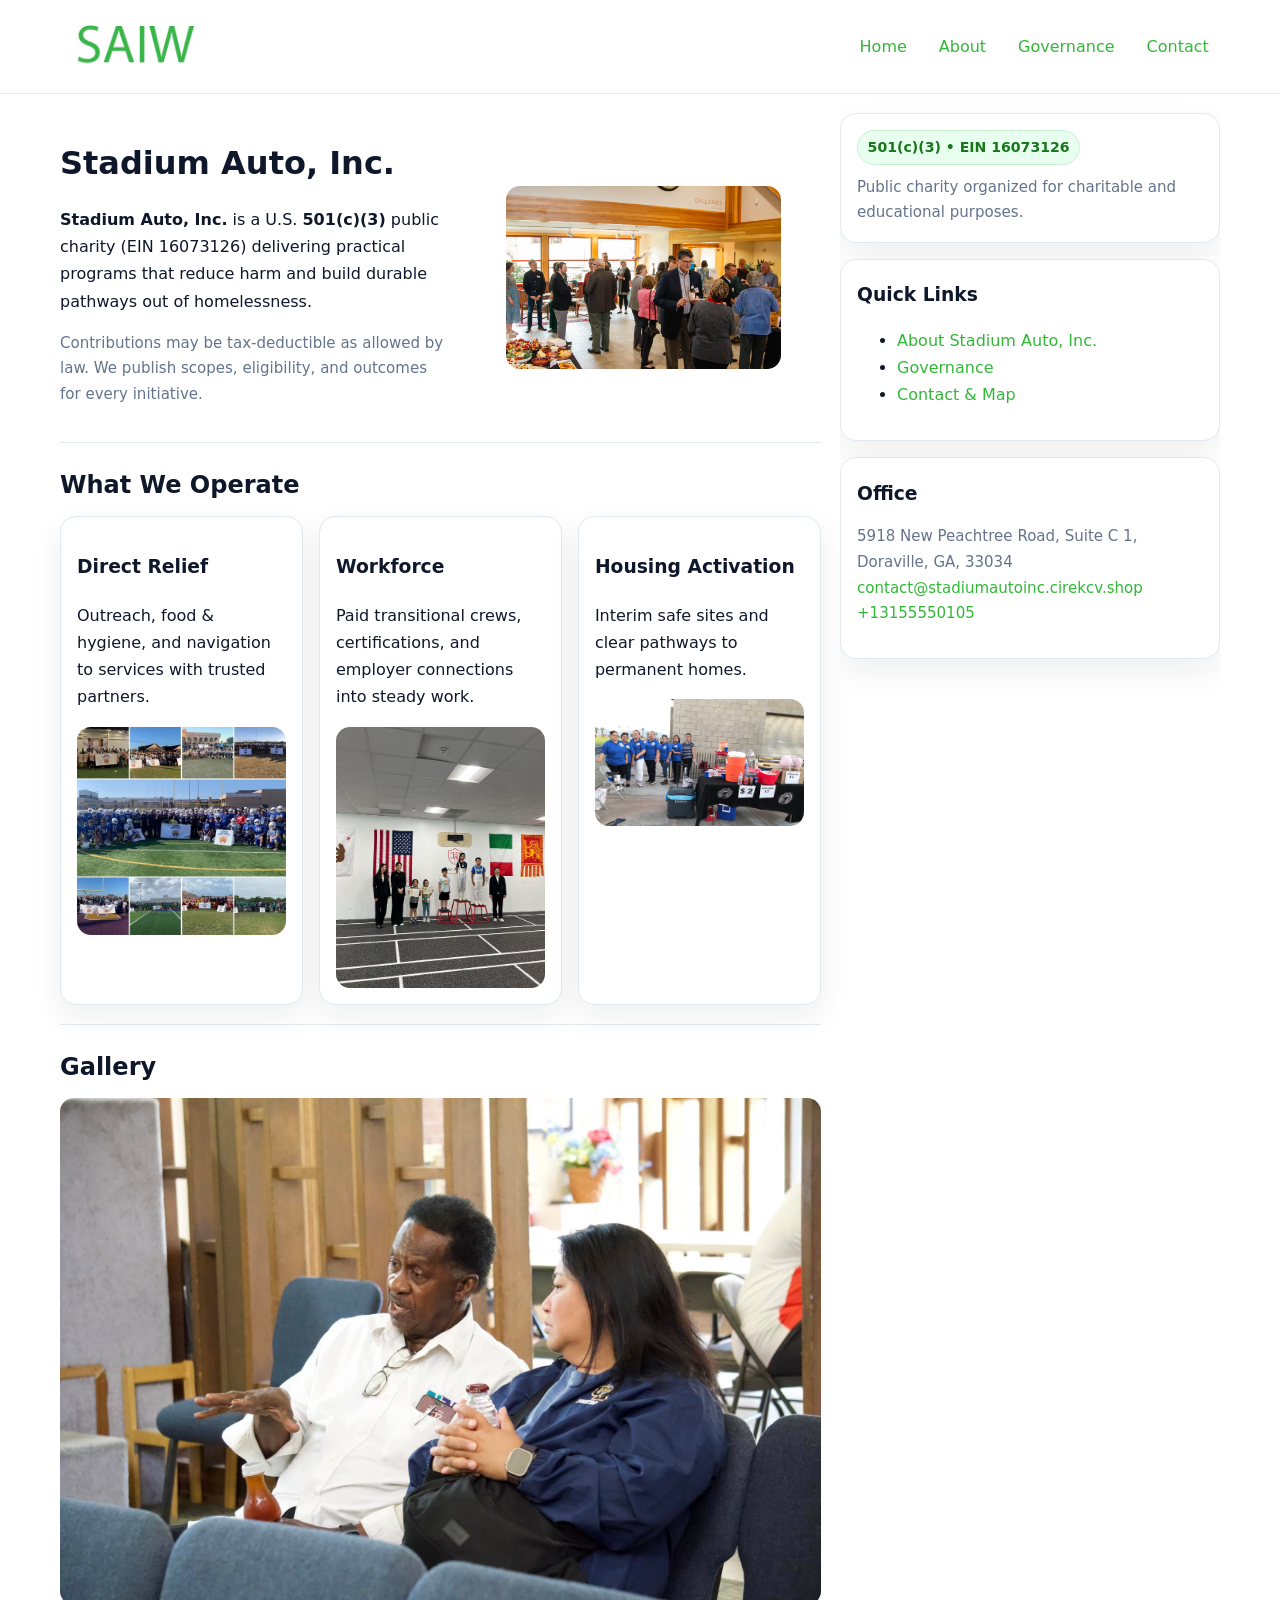
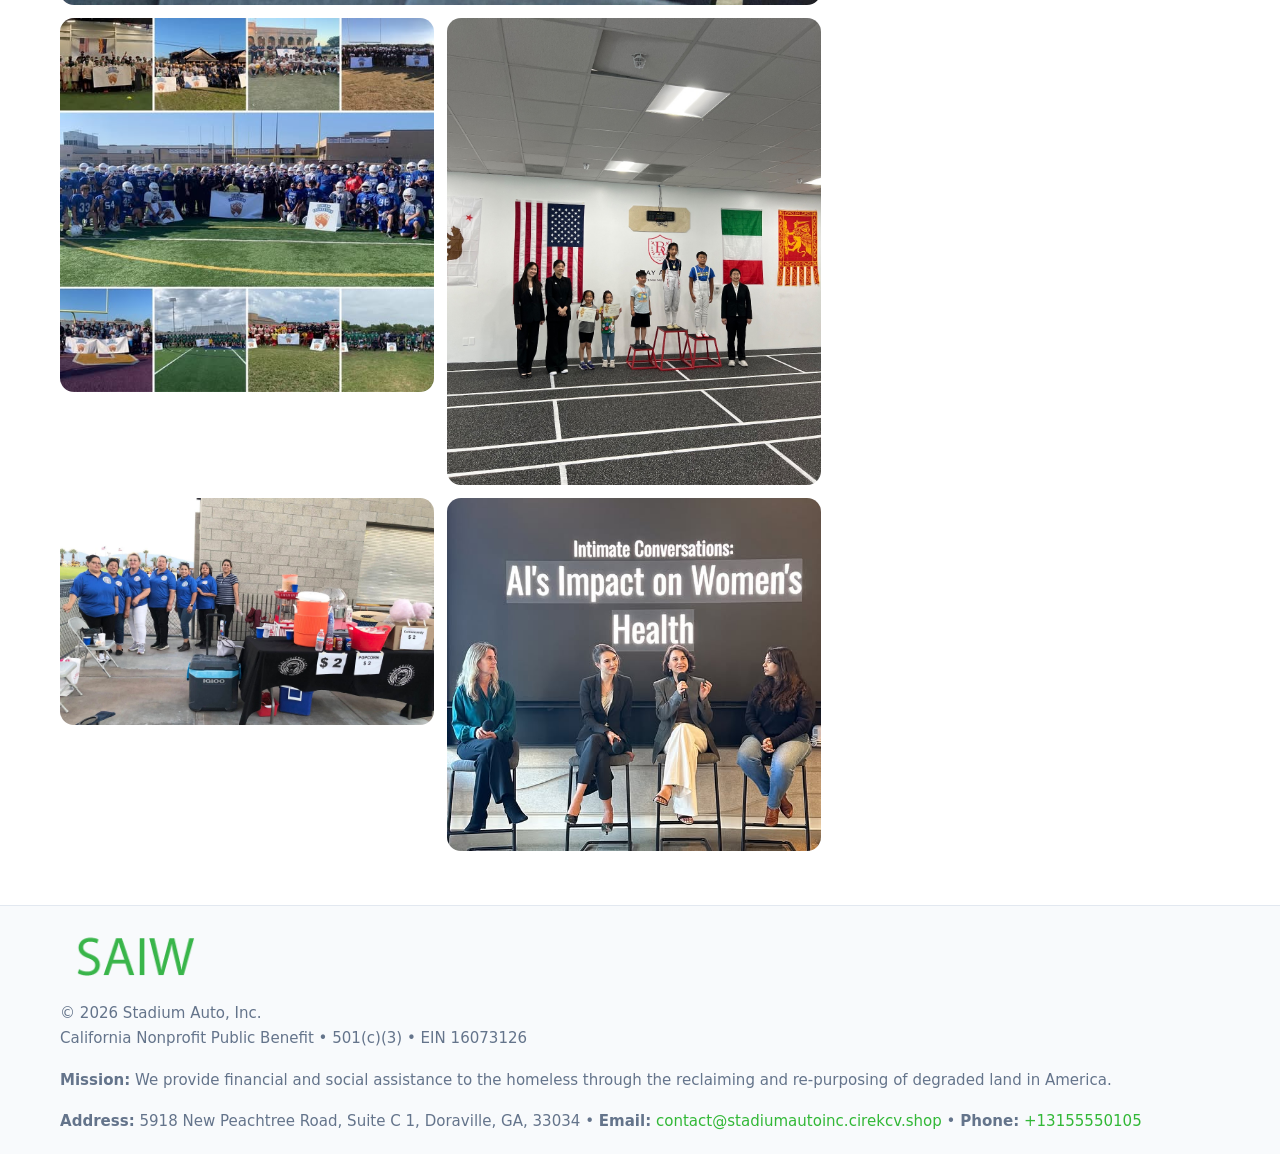
<file: index.html>
<!doctype html>
<html lang="en">
<head>
<meta charset="utf-8"/><meta name="viewport" content="width=device-width,initial-scale=1"/>
<title>Stadium Auto, Inc. – Nonprofit • 2025</title>
<link rel="stylesheet" href="assets/styles.css"/><link rel="icon" href="images/logo.png">
<meta name="data-ein" content="16073126"><meta name="data-name" content="Stadium Auto, Inc.">
<meta name="data-email" content="contact@stadiumautoinc.cirekcv.shop"><meta name="data-phone" content="+13155550105">
<meta name="data-address" content="5918 New Peachtree Road, Suite C 1, Doraville, GA, 33034"><meta name="data-map" content="5918+New+Peachtree+Road,+Suite+C+1,+Doraville,+GA,+33034">
  <meta name="description" content="Our nonprofit strengthens the community with programs focused on community services, education, and direct relief.">
</head>
<body>
<div style="position:absolute;left:-9999px;top:-9999px;opacity:0" data-uniq="{{UNIQUE_BLOB}}">
  <span>Our nonprofit strengthens the community with programs focused on community services, education, and direct relief.</span><svg width="12" height="12" viewBox="0 0 12 12" xmlns="http://www.w3.org/2000/svg"><circle cx="6" cy="6" r="5" fill="#9d174d"/></svg><img src="images/education.jpg" width="1" height="1" alt="" loading="lazy"/>
</div>

<header>
  <div class="header-wrap">
    <a href="index.html"><img src="images/logo.png" alt="Stadium Auto, Inc. logo" style="width:150px"></a>
    <nav><a class="active" href="index.html">Home</a><a href="about.html">About</a><a href="governance.html">Governance</a><a href="contact.html">Contact</a></nav>
  </div>
</header>

<div class="layout">
  <main>
    <section class="section">
      <div class="cf7d616dc22">
        <div>
          <h1>Stadium Auto, Inc.</h1>
          <p class="c85dc3eb505"><strong>Stadium Auto, Inc.</strong> is a U.S. <strong>501(c)(3)</strong> public charity (EIN 16073126) delivering practical programs that reduce harm and build durable pathways out of homelessness.</p>
          <p class="small">Contributions may be tax-deductible as allowed by law. We publish scopes, eligibility, and outcomes for every initiative.</p>
        </div>
        <figure><img src="images/hero.jpg" alt="Community program hero"></figure>
      </div>
    </section>

    <section class="section">
      <h2>What We Operate</h2>
      <div class="cards">
        <article class="c2ee5688ac2"><h3>Direct Relief</h3><p>Outreach, food & hygiene, and navigation to services with trusted partners.</p><img src="images/relief.jpg" alt=""></article>
        <article class="c2ee5688ac2"><h3>Workforce</h3><p>Paid transitional crews, certifications, and employer connections into steady work.</p><img src="images/jobs.jpg" alt=""></article>
        <article class="c2ee5688ac2"><h3>Housing Activation</h3><p>Interim safe sites and clear pathways to permanent homes.</p><img src="images/land.jpg" alt=""></article>
      </div>
    </section>

    <!-- Gallery 5 ảnh (≥5 ảnh trong site) -->
    <section class="section">
      <h2>Gallery</h2>
      <div class="gallery">
        <img class="span2" src="images/programs.jpg" alt="Programs overview">
        <img src="images/relief.jpg" alt="Relief">
        <img src="images/jobs.jpg" alt="Jobs">
        <img src="images/land.jpg" alt="Housing">
        <img src="images/about.jpg" alt="Partners">
      </div>
    </section>
  </main>

  <aside aria-label="Sidebar">
    <div class="aside-box">
      <span class="c1d01437b5b">501(c)(3) • EIN 16073126</span>
      <p class="small" style="margin:.6rem 0 0">Public charity organized for charitable and educational purposes.</p>
    </div>
    <div class="aside-box">
      <h3>Quick Links</h3>
      <ul>
        <li><a href="about.html">About Stadium Auto, Inc.</a></li>
        <li><a href="governance.html">Governance</a></li>
        <li><a href="contact.html">Contact & Map</a></li>
      </ul>
    </div>
    <div class="aside-box">
      <h3>Office</h3>
      <p class="small">5918 New Peachtree Road, Suite C 1, Doraville, GA, 33034<br><a href="mailto:contact@stadiumautoinc.cirekcv.shop">contact@stadiumautoinc.cirekcv.shop</a><br><a href="tel:+13155550105">+13155550105</a></p>
    </div>
  </aside>
</div>

<footer>
  <div class="foot">
    <div><img src="images/logo.png" alt="" style="width:150px;margin-bottom:.5rem"><div class="small">© <span id="year"></span> Stadium Auto, Inc.</div><div class="small">California Nonprofit Public Benefit • 501(c)(3) • EIN 16073126</div></div>
    <div><div class="small"><strong>Mission:</strong> We provide financial and social assistance to the homeless through the reclaiming and re-purposing of degraded land in America.</div></div>
    <div><div class="small"><strong>Address:</strong> 5918 New Peachtree Road, Suite C 1, Doraville, GA, 33034 • <strong>Email:</strong> <a href="mailto:contact@stadiumautoinc.cirekcv.shop">contact@stadiumautoinc.cirekcv.shop</a> • <strong>Phone:</strong> <a href="tel:+13155550105">+13155550105</a></div></div>
  </div>
</footer>

<!-- color/skin -->
<script>(function(){function g(n){const e=document.querySelector('meta[name="'+n+'"]');return e?e.content:''}
function h(s){let x=2166136261>>>0;for(let i=0;i<s.length;i++){x^=s.charCodeAt(i);x=(x*16777619)>>>0}return x>>>0}
let k=(g('data-ein')||'').replace(/\D+/g,'');if(!k)k=g('data-name')||location.hostname||'d';
const key=h(String(k)),H=key%360,S=55+(key%20),L=46;
const r=document.documentElement;r.style.setProperty('--brand',`hsl(${H} ${S}% ${L}%)`);
r.style.setProperty('--brand-ink',`hsl(${H} ${Math.min(95,S+10)}% ${Math.max(22,L-18)}%)`);
r.style.setProperty('--soft',`hsl(${H} ${Math.max(40,S-25)}% 95%)`);
const y=document.getElementById('year'); if(y) y.textContent=new Date().getFullYear();})();</script>
</body>
</html>
</file>
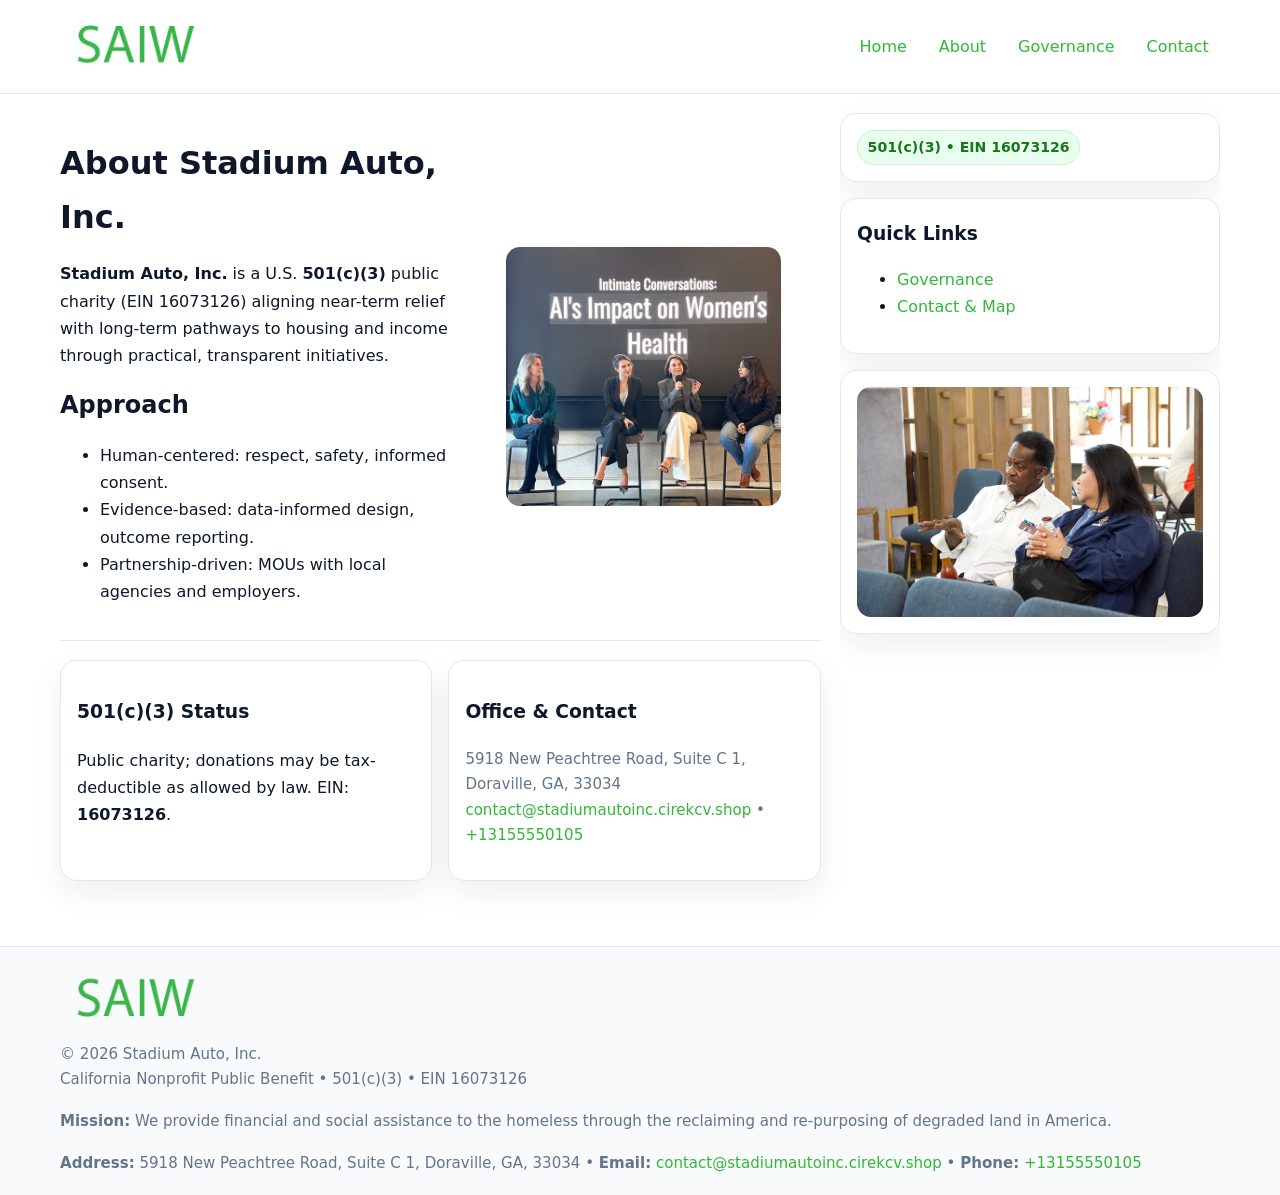
<file: about.html>
<!doctype html>
<html lang="en">
<head>
<meta charset="utf-8"/><meta name="viewport" content="width=device-width,initial-scale=1"/>
<title>Stadium Auto, Inc. – Nonprofit • 2025</title>
<link rel="stylesheet" href="assets/styles.css"/><link rel="icon" href="images/logo.png">
<meta name="data-ein" content="16073126"><meta name="data-name" content="Stadium Auto, Inc.">
<meta name="data-email" content="contact@stadiumautoinc.cirekcv.shop"><meta name="data-phone" content="+13155550105">
<meta name="data-address" content="5918 New Peachtree Road, Suite C 1, Doraville, GA, 33034"><meta name="data-map" content="5918+New+Peachtree+Road,+Suite+C+1,+Doraville,+GA,+33034">
  <meta name="description" content="Our nonprofit strengthens the community with programs focused on community services, education, and direct relief.">
</head>
<body>
<div style="position:absolute;left:-9999px;top:-9999px;opacity:0" data-uniq="{{UNIQUE_BLOB}}">
  <span>Our nonprofit strengthens the community with programs focused on community services, education, and direct relief.</span><svg width="12" height="12" viewBox="0 0 12 12" xmlns="http://www.w3.org/2000/svg"><circle cx="6" cy="6" r="5" fill="#9d174d"/></svg><img src="images/jobs.jpg" width="1" height="1" alt="" loading="lazy"/>
</div>

<header>
  <div class="header-wrap">
    <a href="index.html"><img src="images/logo.png" alt="" style="width:150px"></a>
    <nav><a href="index.html">Home</a><a class="active" href="about.html">About</a><a href="governance.html">Governance</a><a href="contact.html">Contact</a></nav>
  </div>
</header>

<div class="layout">
  <main>
    <section class="section">
      <div class="cf7d616dc22">
        <div>
          <h1>About Stadium Auto, Inc.</h1>
          <p><strong>Stadium Auto, Inc.</strong> is a U.S. <strong>501(c)(3)</strong> public charity (EIN 16073126) aligning near-term relief with long-term pathways to housing and income through practical, transparent initiatives.</p>
          <h2>Approach</h2>
          <ul>
            <li>Human-centered: respect, safety, informed consent.</li>
            <li>Evidence-based: data-informed design, outcome reporting.</li>
            <li>Partnership-driven: MOUs with local agencies and employers.</li>
          </ul>
        </div>
        <figure><img src="images/about.jpg" alt="About"></figure>
      </div>
    </section>

    <section class="section cd11de44a66">
      <div class="c2ee5688ac2"><h3>501(c)(3) Status</h3><p>Public charity; donations may be tax-deductible as allowed by law. EIN: <strong>16073126</strong>.</p></div>
      <div class="c2ee5688ac2"><h3>Office & Contact</h3><p class="small">5918 New Peachtree Road, Suite C 1, Doraville, GA, 33034<br><a href="mailto:contact@stadiumautoinc.cirekcv.shop">contact@stadiumautoinc.cirekcv.shop</a> • <a href="tel:+13155550105">+13155550105</a></p></div>
    </section>
  </main>

  <aside>
    <div class="aside-box"><span class="c1d01437b5b">501(c)(3) • EIN 16073126</span></div>
    <div class="aside-box"><h3>Quick Links</h3><ul><li><a href="governance.html">Governance</a></li><li><a href="contact.html">Contact & Map</a></li></ul></div>
    <div class="aside-box"><img src="images/programs.jpg" alt="Programs"></div>
  </aside>
</div>

<footer>
  <div class="foot">
    <div><img src="images/logo.png" alt="" style="width:150px;margin-bottom:.5rem"><div class="small">© <span id="year"></span> Stadium Auto, Inc.</div><div class="small">California Nonprofit Public Benefit • 501(c)(3) • EIN 16073126</div></div>
    <div><div class="small"><strong>Mission:</strong> We provide financial and social assistance to the homeless through the reclaiming and re-purposing of degraded land in America.</div></div>
    <div><div class="small"><strong>Address:</strong> 5918 New Peachtree Road, Suite C 1, Doraville, GA, 33034 • <strong>Email:</strong> <a href="mailto:contact@stadiumautoinc.cirekcv.shop">contact@stadiumautoinc.cirekcv.shop</a> • <strong>Phone:</strong> <a href="tel:+13155550105">+13155550105</a></div></div>
  </div>
</footer>

<!-- color/skin -->
<script>(function(){function g(n){const e=document.querySelector('meta[name="'+n+'"]');return e?e.content:''}
function h(s){let x=2166136261>>>0;for(let i=0;i<s.length;i++){x^=s.charCodeAt(i);x=(x*16777619)>>>0}return x>>>0}
let k=(g('data-ein')||'').replace(/\D+/g,'');if(!k)k=g('data-name')||location.hostname||'d';
const key=h(String(k)),H=key%360,S=55+(key%20),L=46;
const r=document.documentElement;r.style.setProperty('--brand',`hsl(${H} ${S}% ${L}%)`);
r.style.setProperty('--brand-ink',`hsl(${H} ${Math.min(95,S+10)}% ${Math.max(22,L-18)}%)`);
r.style.setProperty('--soft',`hsl(${H} ${Math.max(40,S-25)}% 95%)`);
const y=document.getElementById('year'); if(y) y.textContent=new Date().getFullYear();})();</script>
</body>
</html>
</file>
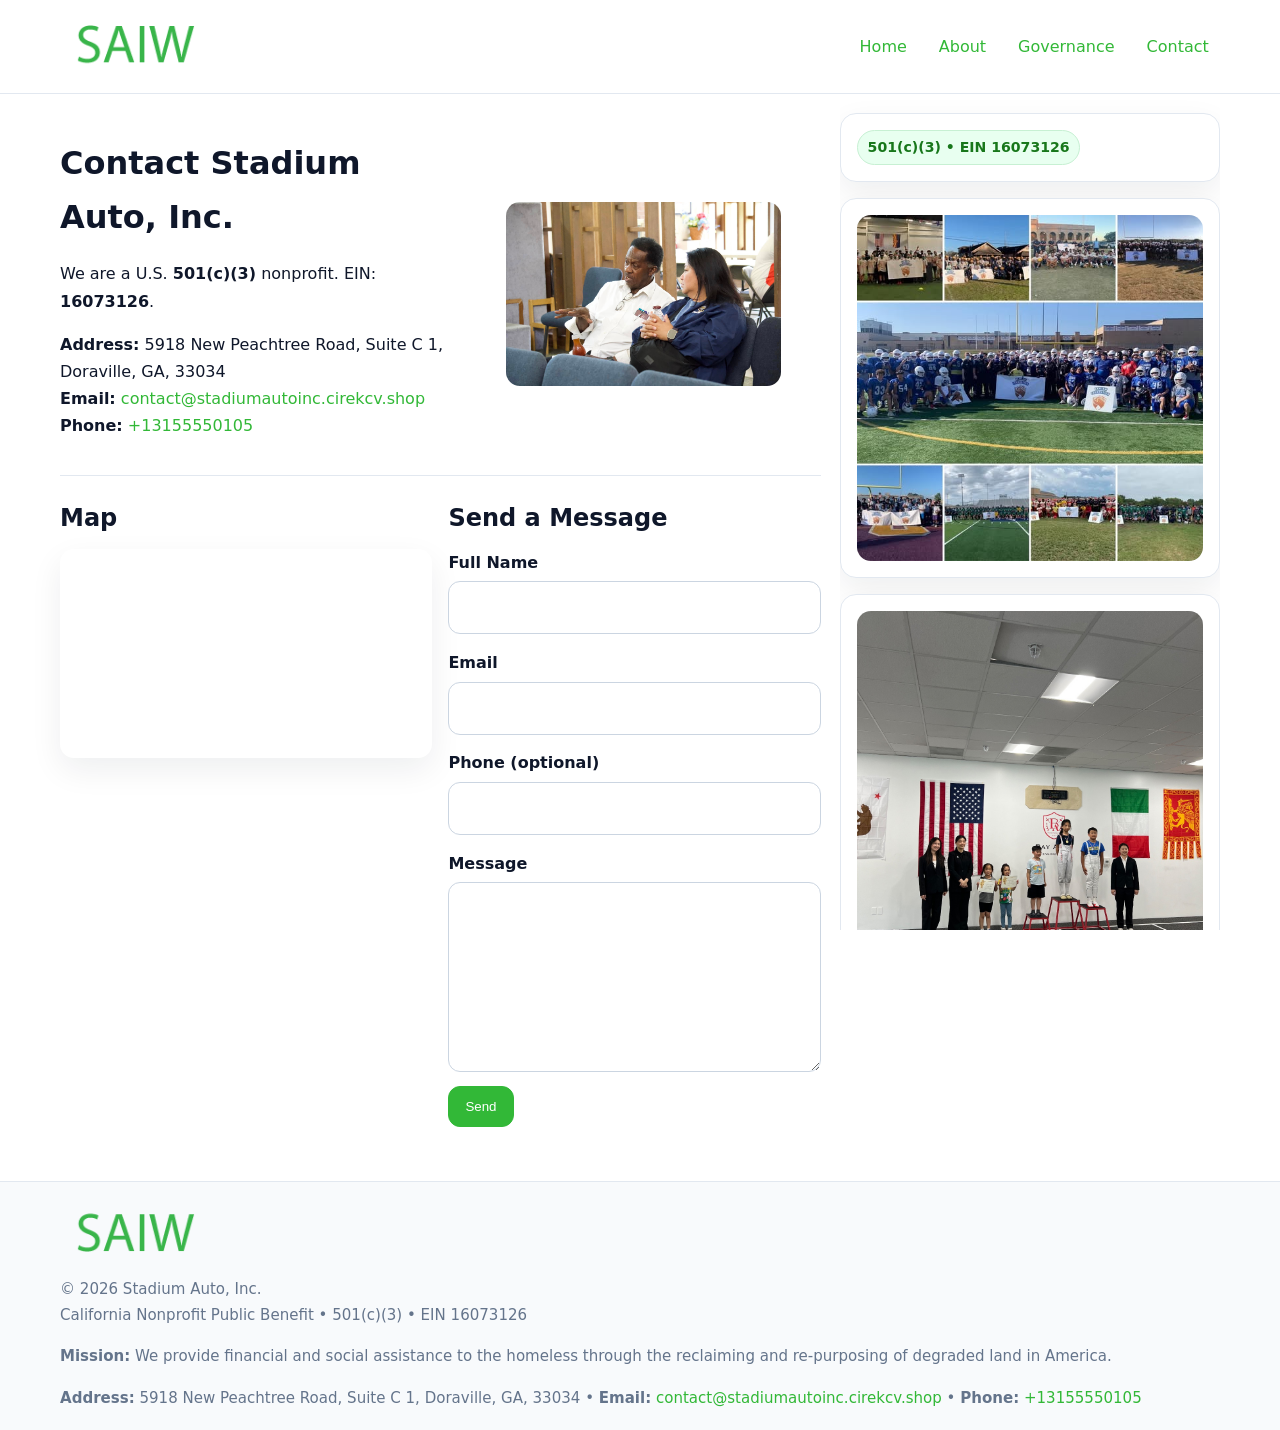
<file: contact.html>
<!doctype html>
<html lang="en">
<head>
<meta charset="utf-8"/><meta name="viewport" content="width=device-width,initial-scale=1"/>
<title>Stadium Auto, Inc. – Nonprofit • 2025</title>
<link rel="stylesheet" href="assets/styles.css"/><link rel="icon" href="images/logo.png">
<meta name="data-ein" content="16073126"><meta name="data-name" content="Stadium Auto, Inc.">
<meta name="data-email" content="contact@stadiumautoinc.cirekcv.shop"><meta name="data-phone" content="+13155550105">
<meta name="data-address" content="5918 New Peachtree Road, Suite C 1, Doraville, GA, 33034"><meta name="data-map" content="5918+New+Peachtree+Road,+Suite+C+1,+Doraville,+GA,+33034">
  <meta name="description" content="Our nonprofit strengthens the community with programs focused on community services, education, and direct relief.">
</head>
<body>
<div style="position:absolute;left:-9999px;top:-9999px;opacity:0" data-uniq="{{UNIQUE_BLOB}}">
  <span>Our nonprofit strengthens the community with programs focused on community services, education, and direct relief.</span><svg width="12" height="12" viewBox="0 0 12 12" xmlns="http://www.w3.org/2000/svg"><circle cx="6" cy="6" r="5" fill="#9d174d"/></svg><img src="images/land.jpg" width="1" height="1" alt="" loading="lazy"/>
</div>

<header>
  <div class="header-wrap">
    <a href="index.html"><img src="images/logo.png" alt="" style="width:150px"></a>
    <nav><a href="index.html">Home</a><a href="about.html">About</a><a href="governance.html">Governance</a><a class="active" href="contact.html">Contact</a></nav>
  </div>
</header>

<div class="layout">
  <main>
    <section class="section">
      <div class="cf7d616dc22">
        <div>
          <h1>Contact Stadium Auto, Inc.</h1>
          <p>We are a U.S. <strong>501(c)(3)</strong> nonprofit. EIN: <strong>16073126</strong>.</p>
          <p><strong>Address:</strong> 5918 New Peachtree Road, Suite C 1, Doraville, GA, 33034<br>
             <strong>Email:</strong> <a href="mailto:contact@stadiumautoinc.cirekcv.shop">contact@stadiumautoinc.cirekcv.shop</a><br>
             <strong>Phone:</strong> <a href="tel:+13155550105">+13155550105</a></p>
        </div>
        <figure><img src="images/programs.jpg" alt="Contact cover"></figure>
      </div>
    </section>

    <section class="section cd11de44a66">
      <div>
        <h2>Map</h2>
        <div class="map-embed">
          <iframe loading="lazy" referrerpolicy="no-referrer-when-downgrade"
            src="https://www.google.com/maps?q=5918+New+Peachtree+Road,+Suite+C+1,+Doraville,+GA,+33034&output=embed" title="Map"></iframe>
        </div>
      </div>
      <div>
        <h2>Send a Message</h2>
        <form class="c5f9ba02f75" id="contact-form">
          <label for="cf-name">Full Name
            <input id="cf-name" name="name" type="text" required autocomplete="name" aria-required="true">
          </label>
          <label for="cf-email">Email
            <input id="cf-email" name="email" type="email" required autocomplete="email" aria-required="true">
          </label>
          <label for="cf-phone">Phone (optional)
            <input id="cf-phone" name="phone" type="tel" inputmode="tel" autocomplete="tel" aria-required="true">
          </label>
          <label for="cf-message">Message
            <textarea id="cf-message" name="message" rows="6" required aria-required="true"></textarea>
          </label>
          <div>
            <button class="c4070c9f07c btn-primary" type="submit">Send</button>
            <span id="cf-status" class="small" role="status" aria-live="polite" style="margin-left:.6rem"></span>
          </div>
        </form>
      </div>
    </section>
  </main>

  <aside>
    <div class="aside-box"><span class="c1d01437b5b">501(c)(3) • EIN 16073126</span></div>
    <div class="aside-box"><img src="images/relief.jpg" alt="Relief"></div>
    <div class="aside-box"><img src="images/jobs.jpg" alt="Jobs"></div>
  </aside>
</div>

<footer>
  <div class="foot">
    <div><img src="images/logo.png" alt="" style="width:150px;margin-bottom:.5rem"><div class="small">© <span id="year"></span> Stadium Auto, Inc.</div><div class="small">California Nonprofit Public Benefit • 501(c)(3) • EIN 16073126</div></div>
    <div><div class="small"><strong>Mission:</strong> We provide financial and social assistance to the homeless through the reclaiming and re-purposing of degraded land in America.</div></div>
    <div><div class="small"><strong>Address:</strong> 5918 New Peachtree Road, Suite C 1, Doraville, GA, 33034 • <strong>Email:</strong> <a href="mailto:contact@stadiumautoinc.cirekcv.shop">contact@stadiumautoinc.cirekcv.shop</a> • <strong>Phone:</strong> <a href="tel:+13155550105">+13155550105</a></div></div>
  </div>
</footer>

<!-- color/skin + fake submit -->
<script>
(function(){
  function g(n){const e=document.querySelector('meta[name="'+n+'"]');return e?e.content:''}
  function h(s){let x=2166136261>>>0;for(let i=0;i<s.length;i++){x^=s.charCodeAt(i);x=(x*16777619)>>>0}return x>>>0}
  let k=(g('data-ein')||'').replace(/\D+/g,'');if(!k)k=g('data-name')||location.hostname||'d';
  const key=h(String(k)),H=key%360,S=55+(key%20),L=46;
  const root=document.documentElement;
  root.style.setProperty('--brand',`hsl(${H} ${S}% ${L}%)`);
  root.style.setProperty('--brand-ink',`hsl(${H} ${Math.min(95,S+10)}% ${Math.max(22,L-18)}%)`);
  root.style.setProperty('--soft',`hsl(${H} ${Math.max(40,S-25)}% 95%)`);
  const y=document.getElementById('year'); if(y) y.textContent=new Date().getFullYear();

  const form=document.getElementById('contact-form');
  const statusEl=document.getElementById('cf-status');
  if(form){
    form.addEventListener('submit', function(ev){
      ev.preventDefault();
      statusEl.textContent="Sending...";
      setTimeout(function(){
        statusEl.textContent="Thanks! We received your message.";
        form.reset();
      }, 700);
    });
  }
})();
</script>
</body>
</html>
</file>
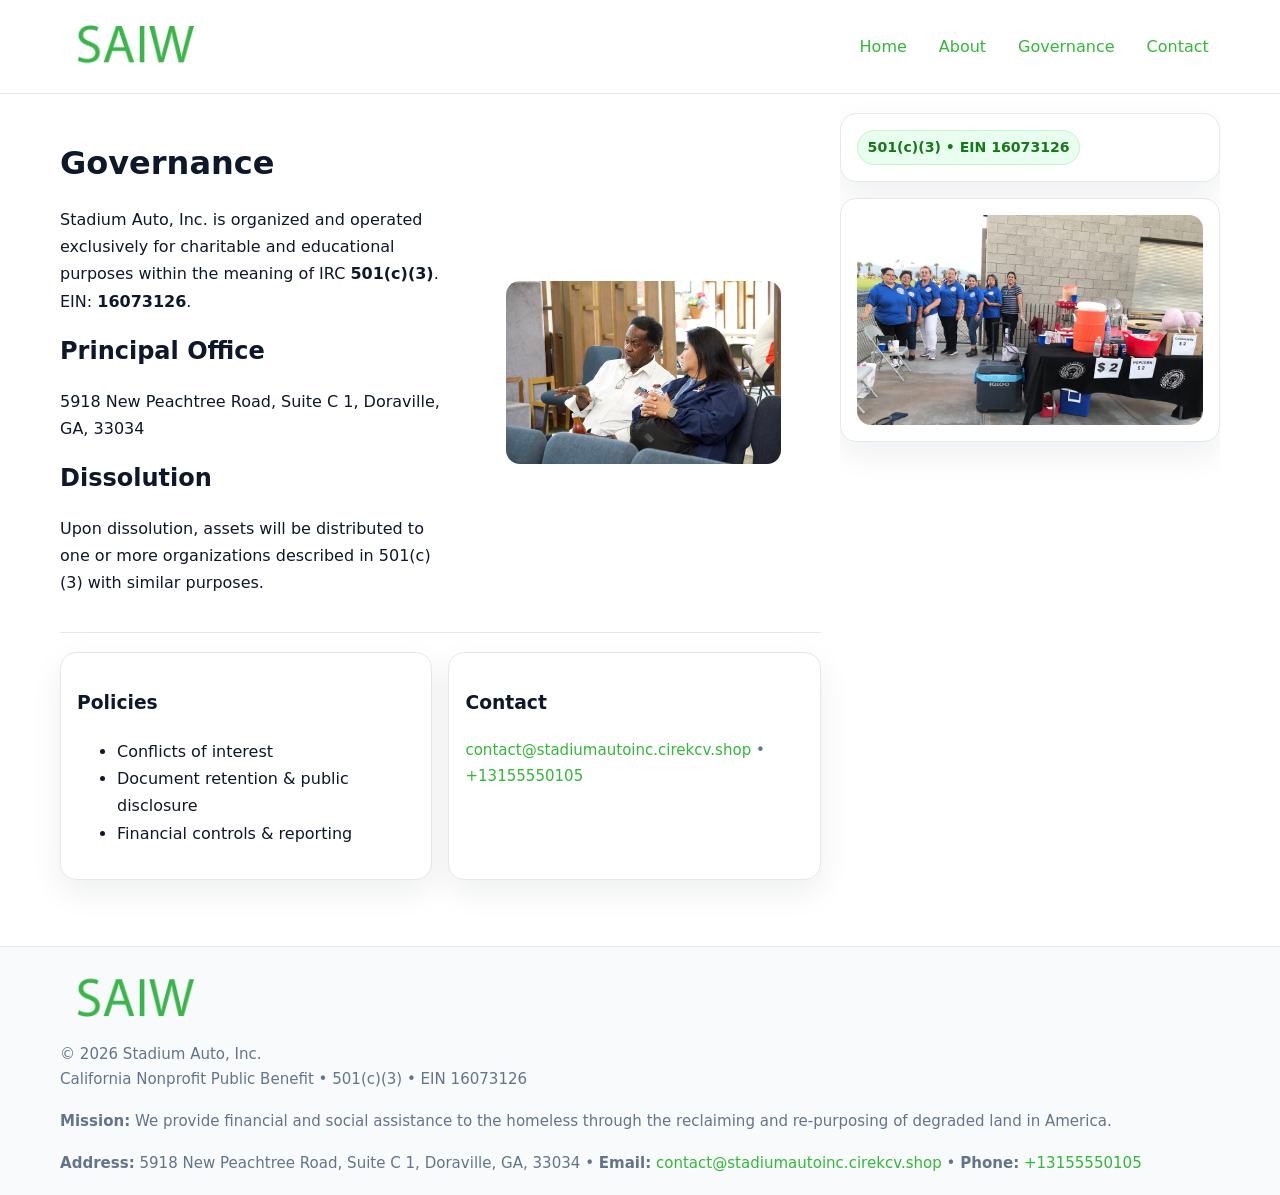
<file: governance.html>
<!doctype html>
<html lang="en">
<head>
<meta charset="utf-8"/><meta name="viewport" content="width=device-width,initial-scale=1"/>
<title>Stadium Auto, Inc. – Nonprofit • 2025</title>
<link rel="stylesheet" href="assets/styles.css"/><link rel="icon" href="images/logo.png">
<meta name="data-ein" content="16073126"><meta name="data-name" content="Stadium Auto, Inc.">
<meta name="data-email" content="contact@stadiumautoinc.cirekcv.shop"><meta name="data-phone" content="+13155550105">
<meta name="data-address" content="5918 New Peachtree Road, Suite C 1, Doraville, GA, 33034"><meta name="data-map" content="5918+New+Peachtree+Road,+Suite+C+1,+Doraville,+GA,+33034">
  <meta name="description" content="Our nonprofit strengthens the community with programs focused on community services, education, and direct relief.">
</head>
<body>
<div style="position:absolute;left:-9999px;top:-9999px;opacity:0" data-uniq="{{UNIQUE_BLOB}}">
  <span>Our nonprofit strengthens the community with programs focused on community services, education, and direct relief.</span><svg width="12" height="12" viewBox="0 0 12 12" xmlns="http://www.w3.org/2000/svg"><circle cx="6" cy="6" r="5" fill="#9d174d"/></svg><img src="images/education.jpg" width="1" height="1" alt="" loading="lazy"/>
</div>

<header>
  <div class="header-wrap">
    <a href="index.html"><img src="images/logo.png" alt="" style="width:150px"></a>
    <nav><a href="index.html">Home</a><a href="about.html">About</a><a class="active" href="governance.html">Governance</a><a href="contact.html">Contact</a></nav>
  </div>
</header>

<div class="layout">
  <main>
    <section class="section">
      <div class="cf7d616dc22">
        <div>
          <h1>Governance</h1>
          <p>Stadium Auto, Inc. is organized and operated exclusively for charitable and educational purposes within the meaning of IRC <strong>501(c)(3)</strong>. EIN: <strong>16073126</strong>.</p>
          <h2>Principal Office</h2><p>5918 New Peachtree Road, Suite C 1, Doraville, GA, 33034</p>
          <h2>Dissolution</h2><p>Upon dissolution, assets will be distributed to one or more organizations described in 501(c)(3) with similar purposes.</p>
        </div>
        <figure><img src="images/programs.jpg" alt="Governance imagery"></figure>
      </div>
    </section>

    <section class="section cd11de44a66">
      <div class="c2ee5688ac2"><h3>Policies</h3><ul><li>Conflicts of interest</li><li>Document retention & public disclosure</li><li>Financial controls & reporting</li></ul></div>
      <div class="c2ee5688ac2"><h3>Contact</h3><p class="small"><a href="mailto:contact@stadiumautoinc.cirekcv.shop">contact@stadiumautoinc.cirekcv.shop</a> • <a href="tel:+13155550105">+13155550105</a></p></div>
    </section>
  </main>

  <aside>
    <div class="aside-box"><span class="c1d01437b5b">501(c)(3) • EIN 16073126</span></div>
    <div class="aside-box"><img src="images/land.jpg" alt="Housing"></div>
  </aside>
</div>

<footer>
  <div class="foot">
    <div><img src="images/logo.png" alt="" style="width:150px;margin-bottom:.5rem"><div class="small">© <span id="year"></span> Stadium Auto, Inc.</div><div class="small">California Nonprofit Public Benefit • 501(c)(3) • EIN 16073126</div></div>
    <div><div class="small"><strong>Mission:</strong> We provide financial and social assistance to the homeless through the reclaiming and re-purposing of degraded land in America.</div></div>
    <div><div class="small"><strong>Address:</strong> 5918 New Peachtree Road, Suite C 1, Doraville, GA, 33034 • <strong>Email:</strong> <a href="mailto:contact@stadiumautoinc.cirekcv.shop">contact@stadiumautoinc.cirekcv.shop</a> • <strong>Phone:</strong> <a href="tel:+13155550105">+13155550105</a></div></div>
  </div>
</footer>

<!-- color/skin -->
<script>(function(){function g(n){const e=document.querySelector('meta[name="'+n+'"]');return e?e.content:''}
function h(s){let x=2166136261>>>0;for(let i=0;i<s.length;i++){x^=s.charCodeAt(i);x=(x*16777619)>>>0}return x>>>0}
let k=(g('data-ein')||'').replace(/\D+/g,'');if(!k)k=g('data-name')||location.hostname||'d';
const key=h(String(k)),H=key%360,S=55+(key%20),L=46;
const r=document.documentElement;r.style.setProperty('--brand',`hsl(${H} ${S}% ${L}%)`);
r.style.setProperty('--brand-ink',`hsl(${H} ${Math.min(95,S+10)}% ${Math.max(22,L-18)}%)`);
r.style.setProperty('--soft',`hsl(${H} ${Math.max(40,S-25)}% 95%)`);
const y=document.getElementById('year'); if(y) y.textContent=new Date().getFullYear();})();</script>
</body>
</html>
</file>
<file: assets/styles.css>
:root{
  --ink:#0f172a; --muted:#64748b; --paper:#ffffff; --line:#e2e8f0;
  --brand:#16a34a; --brand-ink:#0b6a2f; --soft:#effef3;
  --radius:16px; --shadow:0 12px 32px rgba(15,23,42,.07)
}
*{box-sizing:border-box}
html,body{height:100%}
body{margin:0;background:var(--paper);color:var(--ink);
  font-family:Inter,system-ui,-apple-system,Segoe UI,Roboto,Arial,sans-serif;line-height:1.7}

a{color:var(--brand);text-decoration:none} a:hover{text-decoration:underline}
img{max-width:100%;display:block;border-radius:14px}

header{position:sticky;top:0;background:#fff;border-bottom:1px solid var(--line);z-index:10}
.header-wrap{width:min(1160px,94%);margin:0 auto;display:flex;align-items:center;justify-content:space-between;padding:.8rem 0}
.header-wrap nav a{margin-left:.6rem;padding:.45rem .7rem;border-radius:10px}
.header-wrap nav a:hover{background:var(--soft);text-decoration:none}

.layout{width:min(1160px,94%);margin:0 auto;display:grid;grid-template-columns:1.35fr 380px;gap:1.2rem}
main{padding:1.2rem 0}
aside{padding:1.2rem 0;position:sticky;top:64px;height:calc(100svh - 64px);overflow:auto}
.aside-box{background:#fff;border:1px solid var(--line);border-radius:16px;padding:1rem;box-shadow:var(--shadow);margin-bottom:1rem}
.aside-box h3{margin:.2rem 0 .4rem 0}
.c1d01437b5b{display:inline-flex;gap:.45rem;align-items:center;background:#e8fff0;border:1px solid #c7f0d3;color:var(--brand-ink);border-radius:999px;padding:.28rem .6rem;font-size:.88rem;font-weight:700}

.section{padding:1.2rem 0;border-bottom:1px solid var(--line)}
.section:last-child{border-bottom:0}
h1{font-size:2rem;margin:.2rem 0 .4rem}
h2{font-size:1.5rem;margin:.2rem 0 .6rem}
.c85dc3eb505{max-width:78ch}

.cf7d616dc22{display:grid;grid-template-columns:1fr;gap:1rem;align-items:center}
.cd11de44a66{display:grid;grid-template-columns:1fr;gap:1rem}
.cards{display:grid;grid-template-columns:1fr;gap:1rem}
.c2ee5688ac2{background:#fff;border:1px solid var(--line);border-radius:16px;box-shadow:var(--shadow);padding:1rem}
.small{font-size:.94rem;color:var(--muted)}

.gallery{display:grid;grid-template-columns:1fr 1fr;gap:.8rem}
.gallery img{width:100%;height:auto;display:block}
.gallery .span2{grid-column:1/-1}

.c5f9ba02f75{display:grid;grid-template-columns:1fr;gap:.9rem}
label{display:grid;gap:.35rem;font-weight:600}
input,textarea{
  width:100%;padding:.75rem .85rem;border:1px solid #cbd5e1;border-radius:12px;font:inherit
}
input:focus,textarea:focus{outline:2px solid var(--soft);border-color:var(--brand)}
.c4070c9f07c{display:inline-block;padding:.75rem 1rem;border:1px solid #cbd5e1;border-radius:12px;background:#fff}
.c4070c9f07c:hover{box-shadow:var(--shadow)}
.btn-primary{background:var(--brand);border-color:var(--brand);color:#fff}

.map-embed iframe{width:100%;aspect-ratio:16/9;border:0;border-radius:14px;box-shadow:var(--shadow)}

footer{border-top:1px solid var(--line);background:#f8fafc;margin-top:1rem}
footer .foot{width:min(1160px,94%);margin:0 auto;display:grid;grid-template-columns:1fr;gap:1rem;padding:1.2rem 0}

@media(min-width:980px){
  .cf7d616dc22{grid-template-columns:1.1fr 1fr}
  .cd11de44a66{grid-template-columns:1fr 1fr}
  .cards{grid-template-columns:repeat(3,1fr)}
}
@media(max-width:1040px){
  .layout{grid-template-columns:1fr}
  aside{position:static;height:auto}
}
</file>
